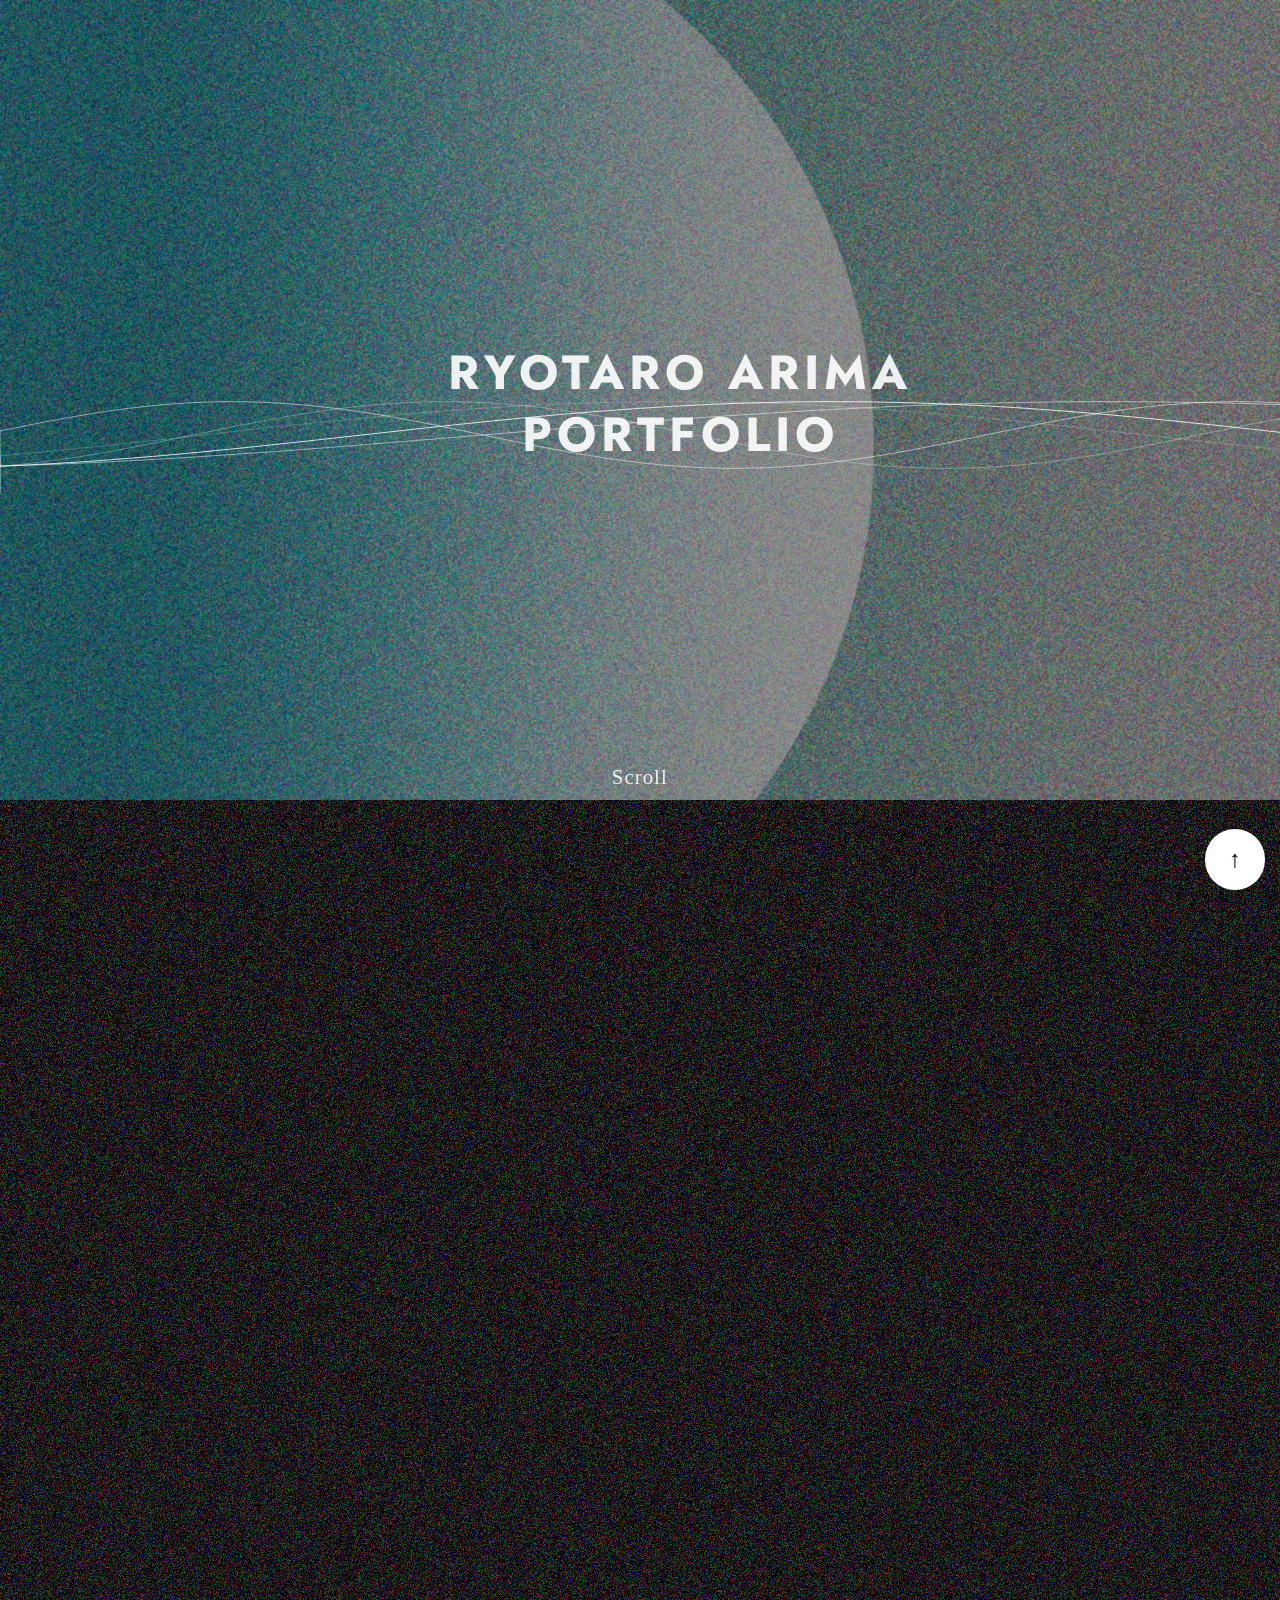
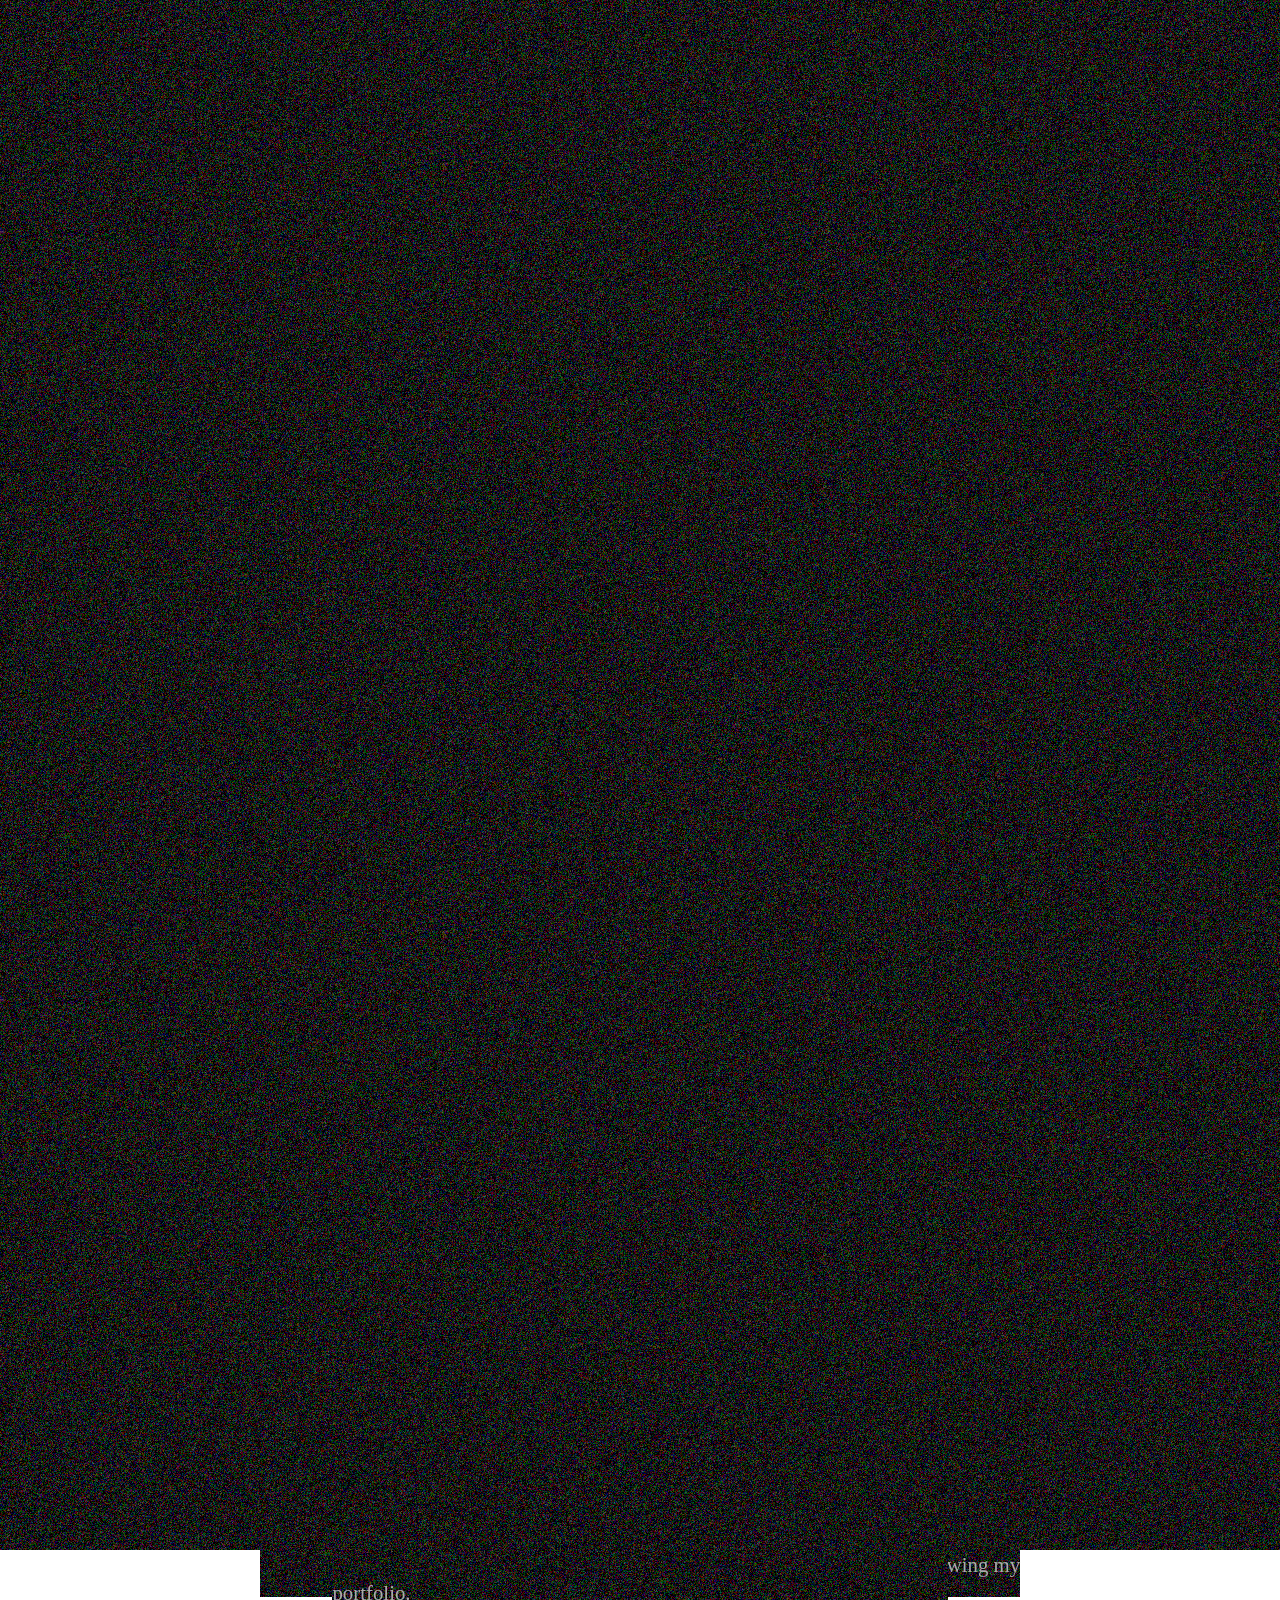
<file: index.html>
<!DOCTYPE html>
<html lang="ja">
<head>
    <meta charset="UTF-8">
    <meta http-equiv="X-UA-Compatible" content="IE=edge">
    <meta name="viewport" content="width=device-width, initial-scale=1.0">
    <title>x21009</title>
    <link rel="stylesheet" href="style.css">
    <script src="01.js" defer></script>
    <link rel="preconnect" href="https://fonts.googleapis.com">
    <link href="https://fonts.googleapis.com/css2?family=Jost&family=Quicksand:wght@500&display=swap" rel="stylesheet">
</head>
<body>

    <section class="title">
        <div class="wave">
            <canvas id="waveCanvas"></canvas>
        </div>
        <h2 class="welcome">RYOTARO ARIMA<br>PORTFOLIO</h2>
        <span class="circle1"></span>
        <span class="circle2"></span>
        <span class="circle3"></span>
        <div class="scrolldown1"><span>Scroll</span></div>
    </section>


    <div id="container">
        <div class="scroll-up">
            <div class="hai-a">
                <section class="about">
                    <h2>ABOUT</h2>
                    <!--<p class="daia">A</p>-->
                    <div class="pro">
                        <img src="IMG_4470.JPG" class="proimg">
                        <ul class="profile-list">
                            <li class="profile-item">
                                <p class="profile-name">NAME</p>
                                <p class="profile-dd">有馬　稜太郎</p>
                            </li>
                            <li class="profile-item">
                                <p class="profile-name">SCHOOL</p>
                                <p class="profile-dd">愛知工業大学　情報科学部　情報科学科　<br>メディア情報専攻</p>
                            </li>
                            <li class="profile-item">
                                <p class="profile-name">BIRTHDAY</p>
                                <p class="profile-dd">2002年 11月 24日</p>
                            </li>
                        </ul>
                    </div>
                </section>
            </div>
        </div>

        <div class="scroll-up">
            <div class="hai-s">
                <section class="sukil">
                    <h2>SUKIL</h2>
                    <!--<p class="dais">S</p>-->
                     <div class="matome">
                         <div class="sgazou">
                             <div class="s1"><img src="ai.png" alt="">
                                <div class="mask">
                                    <div class="caption">★★★★☆</div>
                                </div>
                            </div>
                             <div class="s1"><img src="pr.png" alt="">
                                <div class="mask">
                                    <div class="caption">★★★★★</div>
                                </div></div>
                             <div class="s1"><img src="ps.png" alt="">
                                <div class="mask">
                                    <div class="caption">★★★★☆</div>
                                </div></div>
                             <div class="s1"><img src="ae.png" alt="">
                                <div class="mask">
                                    <div class="caption">★★★☆☆</div>
                                </div></div>
                             <div class="s1"><img src="html.png" alt="">
                                <div class="mask">
                                    <div class="caption">★★☆☆☆</div>
                                </div></div>
                             <div class="s1"><img src="maya.png" alt="">
                                <div class="mask">
                                    <div class="caption">★☆☆☆☆</div>
                                </div></div>
                        </div>
                     </div>
                </section>
            </div>
        </div>
    
        <div class="scroll-up">
            <section id="works">
                <h2>WORKS</h2>
                <!--<p class="daiw">W</p>-->
                <div class="youso">
                    <a href="logo.html" class="sam">
                        <img src="logo.png" class="log" alt="logo" width="250">
                        <div class="mask">
                            <div class="cap-logo">Logo</div>
                        </div>
                    </a>
                    <a href="moriyama.html" class="sam">
                        <img src="mo.png" class="log" alt="DTP" width="250">
                        <div class="mask">
                            <div class="cap-DTP">DTP</div>
                        </div>
                    </a>
                    <a href="hanabi.html" class="sam">
                        <img src="hanabi.png" class="log" alt="movie" width="250">
                        <div class="mask">
                            <div class="cap-movie">Movie</div>
                        </div>
                    </a>
                    <a href="modering.html" class="sam">
                        <img src="mode.png" class="log" alt="modering" width="250">
                        <div class="mask">
                            <div class="cap-mode">Modering</div>
                        </div>
                    </a>
                    <a href="sketch.html" class="sam">
                        <img src="ske.png" class="log" alt="Sketch" width="250">
                        <div class="mask">
                            <div class="cap-ske">Sketch</div>
                        </div>
                    </a>
                    <a href="pd.html" class="sam">
                        <img src="pokki.png" class="log" alt="PD" width="250">
                        <div class="mask">
                            <div class="cap-PD">PD</div>
                        </div>
                    </a>
                </div>
            </section>
        </div>
    
        <footer>
            <small>
                Thank you for viewing my portfolio.
            </small>
        </footer>
    </div>
    <div class="top_botan">
        <a href="#" class="botan">↑</a>
    </div>
</body>
</html>
</file>
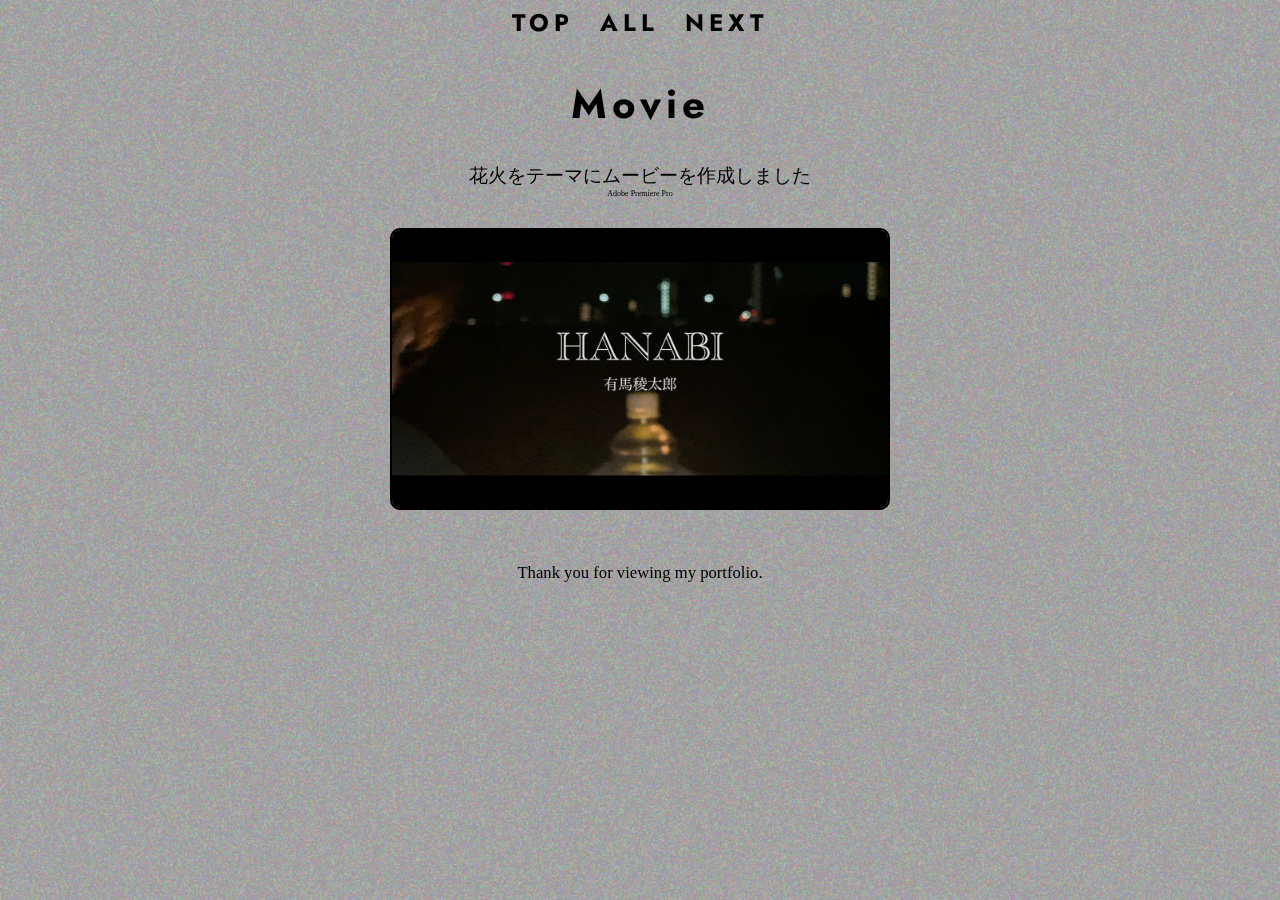
<file: hanabi.html>
<!DOCTYPE html>
<html lang="en">
<head>
    <meta charset="UTF-8">
    <meta http-equiv="X-UA-Compatible" content="IE=edge">
    <meta name="viewport" content="width=device-width, initial-scale=1.0">
    <title>hanabi</title>
    <link rel="stylesheet" href="youso.css">
    <link rel="preconnect" href="https://fonts.googleapis.com">
    <link href="https://fonts.googleapis.com/css2?family=Jost&family=Quicksand:wght@500&display=swap" rel="stylesheet">
</head>
<body>
    <div class="top">
        <div class="tona">
            <a href="index.html">
                <p>TOP</p>
            </a>
            <a href="index.html#works">
                <p>ALL</p>
            </a>
            <a href="modering.html">
                <p>NEXT</p>
            </a>
        </div>
    </div>
    <h1>Movie</h1>
    <h2>花火をテーマにムービーを作成しました</h2>
    <p>Adobe Premiere Pro</p> 
    <label class="open" for="pop-up">
        <div class="box">
            <img src="hanabi1.png" alt="" width="500">
        </div>
    </label>
    <input type="checkbox" id="pop-up">
    <div class="overlay">
        <div class="window">
            <label class="close" for="pop-up">×</label>
            <p class="text">
                <img src="hanabi1.png" alt="" width="700">
            </p>
        </div>
    </div>
    <footer>
        <small>
            Thank you for viewing my portfolio.
        </small>
    </footer>
</body>
</html>
</file>
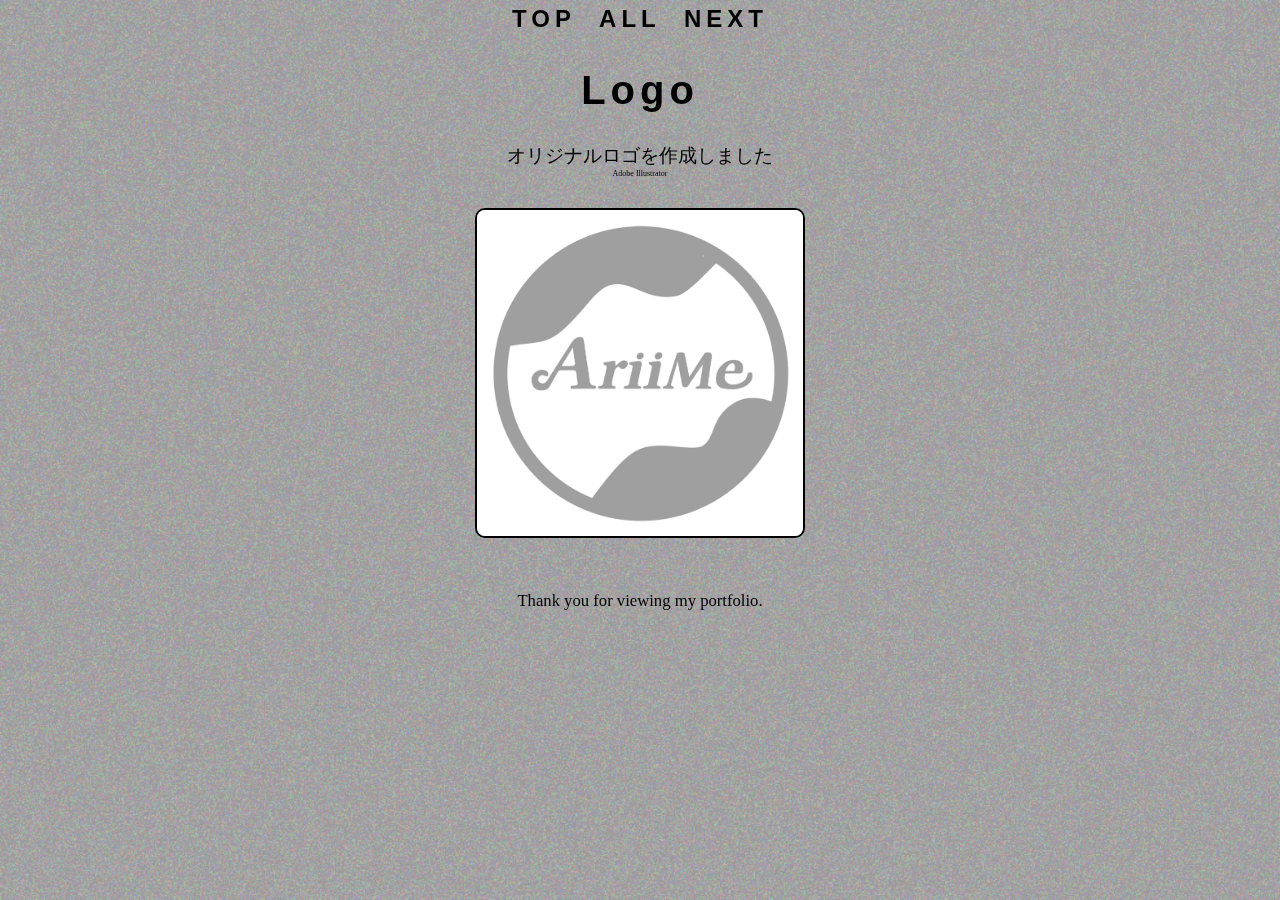
<file: logo.html>
<!DOCTYPE html>
<html lang="en">
<head>
    <meta charset="UTF-8">
    <meta http-equiv="X-UA-Compatible" content="IE=edge">
    <meta name="viewport" content="width=device-width, initial-scale=1.0">
    <title>logo</title>
    <link rel="stylesheet" href="youso.css">
</head>
<body>
    <div class="top">
        <div class="tona">
            <a href="index.html">
                <p>TOP</p>
            </a>
            <a href="index.html#works">
                <p>ALL</p>
            </a>
            <a href="moriyama.html">
                <p>NEXT</p>
            </a>
        </div>
    </div>
    <h1>Logo</h1>
    <h2>オリジナルロゴを作成しました</h2>
    <p>Adobe Illustrator</p>

    <label class="open" for="pop-up">
        <div class="box">
            <img src="/item/logo.png" alt="" width="330px">
        </div>
    </label>
    <input type="checkbox" id="pop-up">
    <div class="overlay">
        <div class="window">
            <label class="close" for="pop-up">×</label>
            <p class="text">
                <img src="/item/logo.png" alt="" width="600">
            </p>
        </div>
    </div>

    <footer>
        <small>
            Thank you for viewing my portfolio.
        </small>
    </footer>
</body>
</html>
</file>
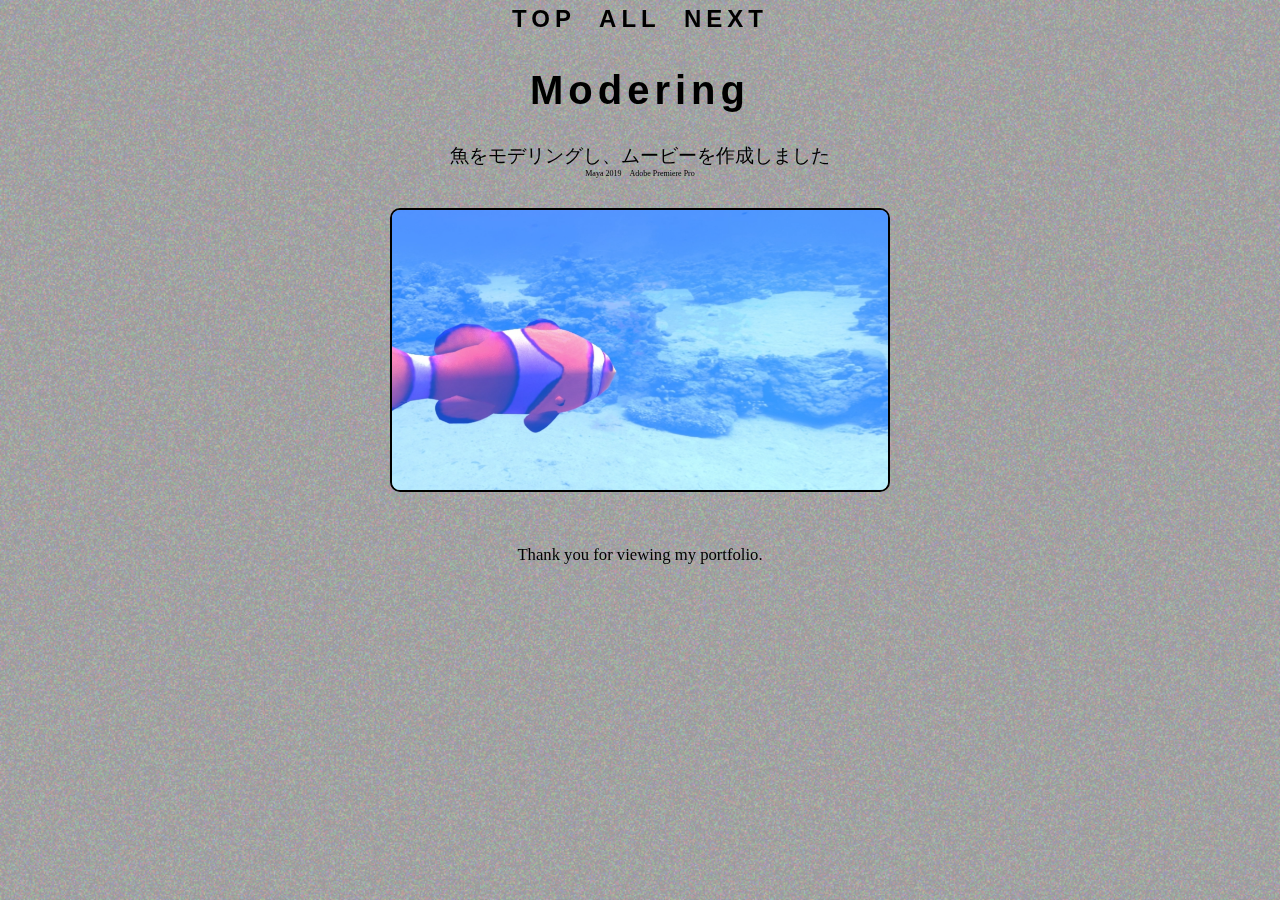
<file: modering.html>
<!DOCTYPE html>
<html lang="en">
<head>
    <meta charset="UTF-8">
    <meta http-equiv="X-UA-Compatible" content="IE=edge">
    <meta name="viewport" content="width=device-width, initial-scale=1.0">
    <title>modering</title>
    <link rel="stylesheet" href="youso.css">
</head>
<body>
    <div class="top">
        <div class="tona">
            <a href="index.html">
                <p>TOP</p>
            </a>
            <a href="index.html#works">
                <p>ALL</p>
            </a>
            <a href="sketch.html">
                <p>NEXT</p>
            </a>
        </div>
    </div>
    <h1>Modering</h1>
    <h2>魚をモデリングし、ムービーを作成しました</h2>
    <p>Maya 2019&emsp;Adobe Premiere Pro</p> 

    <label class="open" for="pop-up">
        <div class="box">
            <img src="/item/moderi1.png" alt="" width="500">
        </div>
    </label>
    <input type="checkbox" id="pop-up">
    <div class="overlay">
        <div class="window">
            <label class="close" for="pop-up">×</label>
            <p class="text">
                <img src="/item/moderi1.png" alt="" width="700">
            </p>
        </div>
    </div>

    <footer>
        <small>
            Thank you for viewing my portfolio.
        </small>
    </footer>
</body>
</html>
</file>
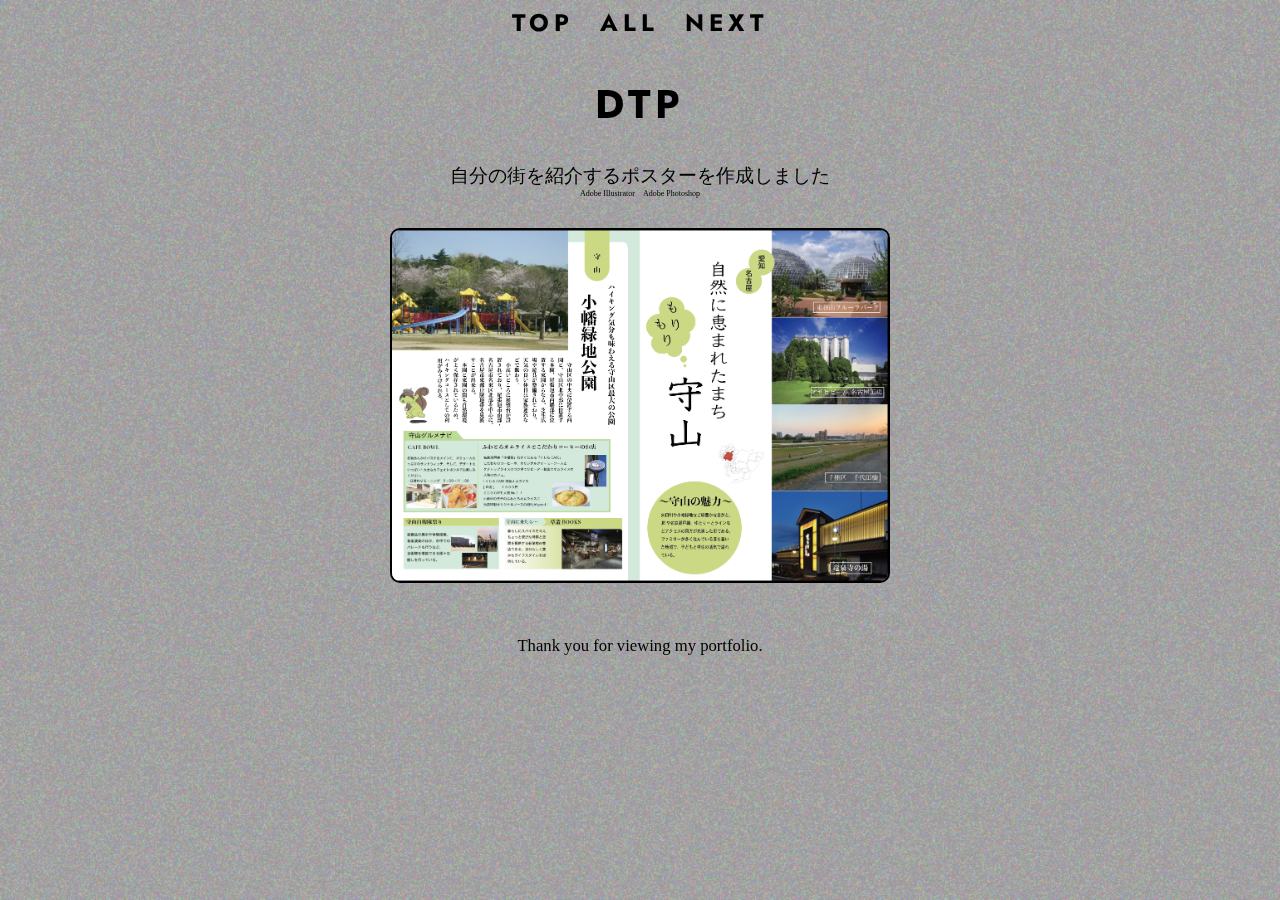
<file: moriyama.html>
<!DOCTYPE html>
<html lang="en">
<head>
    <meta charset="UTF-8">
    <meta http-equiv="X-UA-Compatible" content="IE=edge">
    <meta name="viewport" content="width=device-width, initial-scale=1.0">
    <title>moriyama</title>
    <link rel="stylesheet" href="youso.css">
    <link rel="preconnect" href="https://fonts.googleapis.com">
    <link href="https://fonts.googleapis.com/css2?family=Jost&family=Quicksand:wght@500&display=swap" rel="stylesheet">
</head>
<body>
    <div class="top">
        <div class="tona">
            <a href="index.html">
                <p>TOP</p>
            </a>
            <a href="index.html#works">
                <p>ALL</p>
            </a>
            <a href="hanabi.html">
                <p>NEXT</p>
            </a>
        </div>
    </div>
    <h1>DTP</h1>
    <h2>自分の街を紹介するポスターを作成しました</h2>
    <p>Adobe Illustrator&emsp;Adobe Photoshop</p>
    <label class="open" for="pop-up">
        <div class="box">
            <img src="moriyama.PNG" alt="" width="500">
        </div>
    </label>
    <input type="checkbox" id="pop-up">
    <div class="overlay">
        <div class="window">
            <label class="close" for="pop-up">×</label>
            <p class="text">
                <img src="moriyama.PNG" alt="" width="700">
            </p>
        </div>
    </div>
    <footer>
        <small>
            Thank you for viewing my portfolio.
        </small>
    </footer>
</body>
</html>
</file>
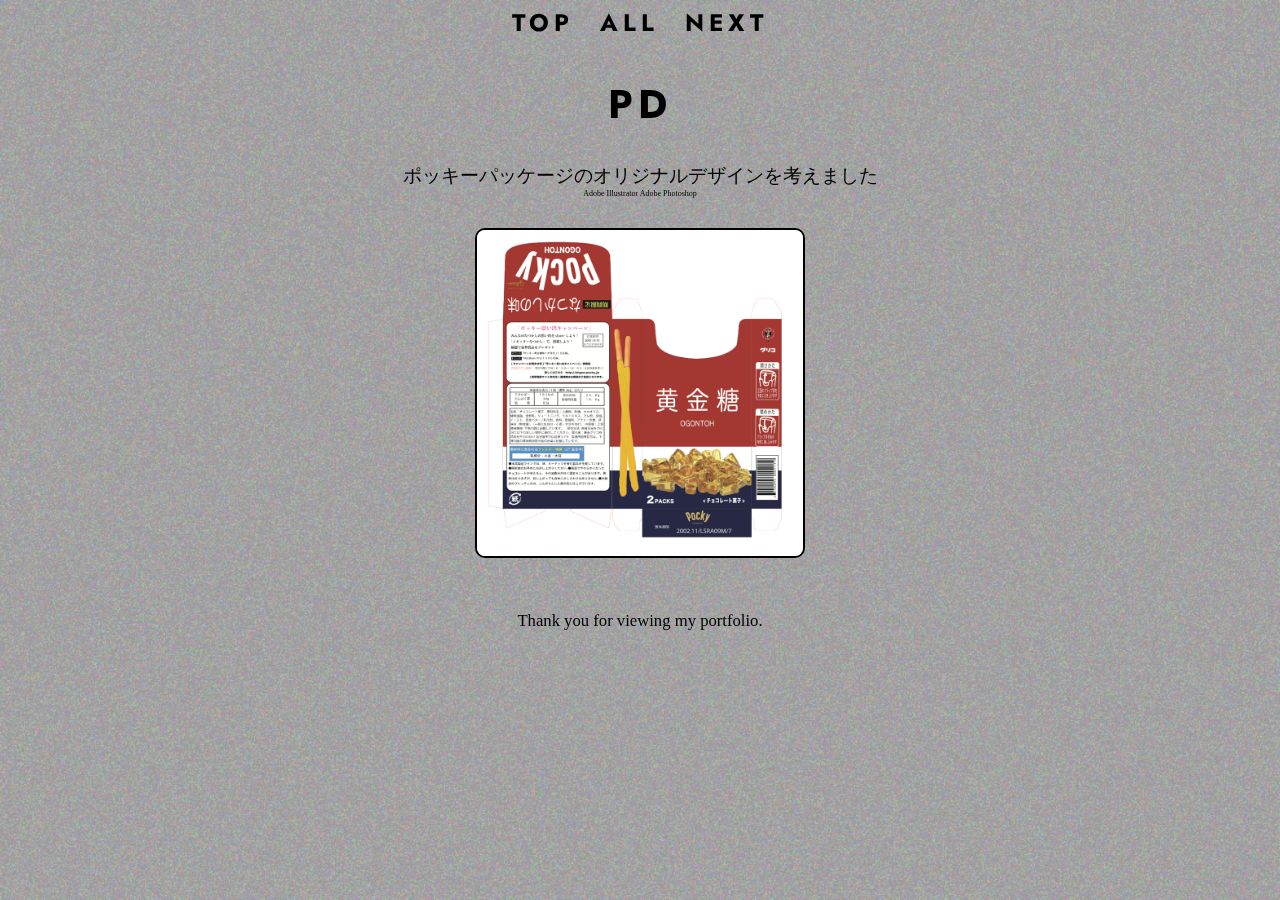
<file: pd.html>
<!DOCTYPE html>
<html lang="en">
<head>
    <meta charset="UTF-8">
    <meta http-equiv="X-UA-Compatible" content="IE=edge">
    <meta name="viewport" content="width=device-width, initial-scale=1.0">
    <title>PD</title>
    <link rel="stylesheet" href="youso.css">
    <link rel="preconnect" href="https://fonts.googleapis.com">
    <link href="https://fonts.googleapis.com/css2?family=Jost&family=Quicksand:wght@500&display=swap" rel="stylesheet">
</head>
<body>
    <div class="top">
        <div class="tona">
            <a href="index.html">
                <p>TOP</p>
            </a>
            <a href="index.html#works">
                <p>ALL</p>
            </a>
            <a href="logo.html">
                <p>NEXT</p>
            </a>
        </div>
    </div>
    <h1>PD</h1>
    <h2>ポッキーパッケージのオリジナルデザインを考えました</h2>
    <p>Adobe Illustrator Adobe Photoshop</p> 
    <label class="open" for="pop-up">
        <div class="box">
            <img src="pokki.png" alt="" width="330px">
        </div>
    </label>
    <input type="checkbox" id="pop-up">
    <div class="overlay">
        <div class="window">
            <label class="close" for="pop-up">×</label>
            <p class="text">
                <img src="pokki.png" alt="" width="600">
            </p>
        </div>
    </div>
    <footer>
        <small>
            Thank you for viewing my portfolio.
        </small>
    </footer>
</body>
</html>
</file>
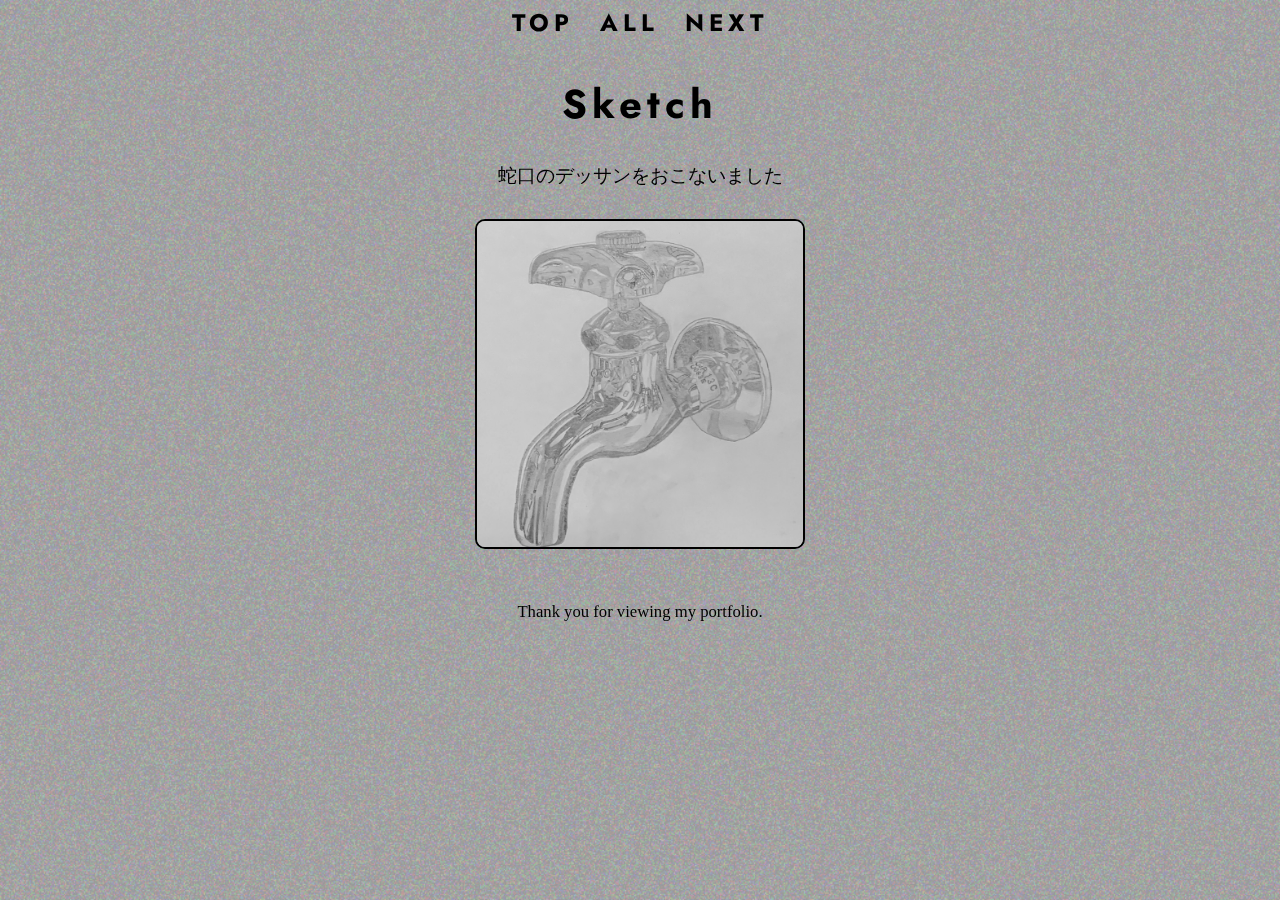
<file: sketch.html>
<!DOCTYPE html>
<html lang="en">
<head>
    <meta charset="UTF-8">
    <meta http-equiv="X-UA-Compatible" content="IE=edge">
    <meta name="viewport" content="width=device-width, initial-scale=1.0">
    <title>sketch</title>
    <link rel="stylesheet" href="youso.css">
    <link rel="preconnect" href="https://fonts.googleapis.com">
    <link href="https://fonts.googleapis.com/css2?family=Jost&family=Quicksand:wght@500&display=swap" rel="stylesheet">
</head>
<body>
    <div class="top">
        <div class="tona">
            <a href="index.html">
                <p>TOP</p>
            </a>
            <a href="index.html#works">
                <p>ALL</p>
            </a>
            <a href="pd.html">
                <p>NEXT</p>
            </a>
        </div>
    </div>
    <h1>Sketch</h1>
    <h2>蛇口のデッサンをおこないました</h2>
    <label class="open" for="pop-up">
        <div class="box">
            <img src="ske.png" alt="" width="330px">
        </div>
    </label>
    <input type="checkbox" id="pop-up">
    <div class="overlay">
        <div class="window">
            <label class="close" for="pop-up">×</label>
            <p class="text">
                <img src="ske.png" alt="" width="600">
            </p>
        </div>
    </div>
    <footer>
        <small>
            Thank you for viewing my portfolio.
        </small>
    </footer>
</body>
</html>
</file>
<file: style.css>
* {
    margin: 0;
    padding: 0;
    box-sizing: border-box;
}
*::before, *::after{
    box-sizing: inherit;
}


/*wave作る*/
.wave {
    position: relative;
  }
  
  .wave canvas {
    position: fixed;
    bottom: 35%;
    left: 0px;
    width: 100vw;
    z-index: 1;
  }



/*titleセクション*/
/*スクロールダウン全体の場所*/
.scrolldown1{
    /*描画位置※位置は適宜調整してください*/
  position:absolute;
  left:50%;
  bottom:70px;
    /*全体の高さ*/
  height:50px;
}

/*Scrollテキストの描写*/
.scrolldown1 span{
    /*描画位置*/
  position: fixed;
  z-index: 1;
  left:47.8%;
  top: 85%;
    /*テキストの形状*/
  color: #eee;
  font-size: 1.3rem;
  letter-spacing: 0.05em;
}

/* 線の描写 */
.scrolldown1::after{
  content: "";
    /*描画位置*/
  position: fixed;
  z-index: 1;
    /*線の形状*/
  width: 1px;
  height: 30px;
  background: #eee;
    /*線の動き1.4秒かけて動く。永遠にループ*/
  animation: pathmove 2s ease-in-out infinite;
  opacity:0;
}
/*高さ・位置・透過が変化して線が上から下に動く*/
@keyframes pathmove{
    0%{
      height:0;
      top:800px;
      opacity: 0;
    }
    30%{
      height:630px;
      opacity: 1;
    }
    100%{
      height:0;
      top:700px;
      opacity: 0;
    }
}

.title:before{
    content: '';
    position:fixed;
    top:0;
    left:0;
    z-index:-2;
    width:100%;
    height: 100vh;
    /*背景画像設定*/
    background:url("zara2png.png") no-repeat center;
    background-size:cover;
}

.title::after{
    content: "";
    z-index: 0;
    position: absolute;
    width: 100%;
    height: 100%;
    top: 0;
    left: 0;
    /*background-image: linear-gradient(90deg, rgba(250, 185, 250, 0.4) 20%, rgba(149, 233, 243, 0.4));*/
    background-color: rgba(0, 0, 0, 0.6);
    opacity: 0.7;
} 


.title{
    padding: 400px 30px;
    position: relative;
}
.title .welcome{
    position: fixed;
    top: 38%;
    left: 35%;
    z-index: 1;
    text-align: center;
    font-size: 3rem;
    line-height: 130%;
    letter-spacing: 5px;
    font-family: 'Jost', sans-serif;
    color: rgba(255, 255, 255, 0.9);
}


#container{
    position: relative;
    z-index:1;
    background-color: #000;
    background-image: url(kuro.png);
    /*background-image: url(conzara1.png);*/
}



/* aboutセクション */
.hai-a{
    width: 100%;
    height: 600px;
    position: relative;
}
.about{
    position: relative;
    width: 100%;
    height: 740px;
}
.about h2{
    padding-top: 60px;
    padding-bottom: 10px;
    text-align: center;
    color: #fff;
    font-size: 3rem;
    letter-spacing: 5px;
    font-family: 'Jost', sans-serif;
}
.daia{
    color: rgba(255, 255, 255, 0.5);
    font-family: "HiraMinProN-W6";
    font-weight: bold;
    font-size: 50rem;
    position: absolute;
    top: -140px;
    left: 100px;
}

.pro{
    position: relative;
    justify-content: left;
    display: flex;
    justify-content: space-between;
    border: 1px solid #000;
    margin: 4em auto;
    width: 70%;
    height: 400px;
    background-color: #eee;
}
.pro .proimg{
    width: 28vw;
}
.pro li{
    list-style: none;
}
.pro .profile-list{
    position: relative;
    top: 4vh;
    right: 10vw;
}
.pro .profile-list .profile-name{
    font-size: 1.5rem;
    color: rgb(165, 79, 79);
    font-weight: bold;
}
.pro .profile-list .profile-dd{
    font-size: 1.2rem;
    padding-top: 5px;
    padding-bottom: 50px;
}


/*abooutふわっと*/
.scroll-up {
    opacity: 0; 
    visibility: hidden;
    transform: translateY(50px);
    transition: all 1s;
}
.scroll-up.is-show {
    opacity: 1;
    visibility: visible;
    transform: translateY(0px);
}


/*sukilセクション*/
.hai-s{
    width: 100%;
    height: 800px;
    position: relative;
    background-color: rgba(255, 255, 255, 0.5);
    top: 200px;
}
.sukil{
    width: 100%;
    height: 740px;
}
.sukil h2{
    padding-top: 50px;
    color: #fff;
    text-align: center;
    font-size: 3rem;
    letter-spacing: 5px;
    font-family: 'Jost', sans-serif;
}


.matome{
    position: relative;
}
.sgazou{
    width: 70%;
    padding-top: 30px;
    position: absolute;
    left: 22%;
    display: flex;
    flex-wrap: wrap;
    list-style-type: none;
    row-gap: 80px;
    column-gap: 30px;
}
img{
    width: 250px;
}

.sgazou .s1{
    background-color: rgba(255, 255, 255, 0.4);
    border-radius: 8%;
	overflow:		hidden;
    position: relative;
}
.sgazou .s1 .caption {
	font-size:		130%;
	text-align: 		center;
	padding-top:		110px;
	color:			#fff;
}
.sgazou .s1 .mask {
	width:			100%;
	height:			100%;
	position:		absolute;	/* 絶対位置指定 */
	top:			0;
	left:			0;
	opacity:		0;	/* マスクを表示しない */
	background-color:	rgba(0,0,0,0.9);	/* マスクは半透明 */
	-webkit-transition:	all 0.5s ease;
	transition:		all 0.5s ease;
}
.sgazou .s1:hover .mask {
	opacity:		1;	/* マスクを表示する */
}
/* worksセクション */
#works{
    width: 100%;
    height: 850px;
    position: relative;
}
#works h2{
    padding-top: 230px;
    text-align: center;
    font-size: 3rem;
    color: #fff;
    letter-spacing: 5px;
    font-family: 'Jost', sans-serif;
}

.youso{
    width: 64%;
    display: flex;
    flex-wrap: wrap;
    column-gap: 5px;
    justify-content: space-around;
    position: absolute;
    right: 265px;
    top: 310px;
    z-index: 2;
}
.log{
    width: 21vw;
}

.youso a img{
    border: solid 2px #000;
    overflow: hidden;

}
a img{
    cursor: pointer;
    transition-duration: 0.3s;
}
a:hover img{
    opacity: 0.6;
    transition-duration: 0.3s;
}

a{
    position: relative;
}

.sam .mask{
    width:			100%;
	height:			98%;
	position:		absolute;	/* 絶対位置指定 */
	top:			0;
	left:			0;
	opacity:		0;	/* マスクを表示しない */
	background-color:	rgba(52, 51, 51, 0.9);	/* マスクは半透明 */
	-webkit-transition:	all 0.5s ease;
	transition:		all 0.5s ease;
}
.sam:hover .mask{
    opacity: 1;
    padding-top:		40px;	/* ホバーで下にずらす */
}
/*logoホバー*/
a .cap-logo{
    font-size:		150%;
	text-align: 		center;
	padding-top:		80px;
	color:			#fff;
    font-weight: bold;
}
/*DTPホバー*/
a .cap-DTP{
    font-size:		150%;
	text-align: 		center;
	padding-top:		80px;
	color:			#fff;
    font-weight: bold;
}
/*movieホバー*/
a .cap-movie{
    font-size:		150%;
	text-align: 		center;
	padding-top:		80px;
	color:			#fff;
    font-weight: bold;
}
/*moderingホバー*/
a .cap-mode{
    font-size:		150%;
	text-align: 		center;
	padding-top:		80px;
	color:			#fff;
    font-weight: bold;
}
/*sketchホバー*/
a .cap-ske{
    font-size:		150%;
	text-align: 		center;
	padding-top:		80px;
	color:			#fff;
    font-weight: bold;
}
/*PDホバー*/
a .cap-PD{
    font-size:		150%;
	text-align: 		center;
	padding-top:		80px;
	color:			#fff;
    font-weight: bold;
}



/*footerセクション*/
footer{
    text-align: center;
    padding-top: 100px;
    color: rgb(170, 170, 170);
    font-size: 25px;
    height: 50px;
}
small{
    padding-top: 100px;
    padding-bottom: 20px;
    padding-right: 537px;
    padding-left: 537px;
    background-image: url(kuro.png);
    background-color: rgba(0, 0, 0, 0.6);
}

/*トップ戻るボタン*/
.top_botan{
    text-align: right;
    position: fixed;
    width: 100%;
    right: 15px;
    bottom: 10px;
    background: none;
    z-index: 9999; /*重なりを調整*/
  }
  .botan{
    color: #000;
    background: #fff;
    text-decoration: none;
    display: inline-block;
    font-size: 24px;
    padding:0.7em 1em ;
    border-radius: 99999999999999999px;
    transition: 0.3s background, 0.3s border, 0.5s transform;
  }
  .botan:hover{
    background: rgb(164, 164, 164);
    color: rgb(255, 255, 255);
    border: 4px solid #000;
    transform: translateY(4px);
  }
</file>
<file: youso.css>
* {
    margin: 0;
    padding: 0;
    box-sizing: border-box;
}
*::before, *::after{
    box-sizing: inherit;
}


body{
    background-color: #eeeeee;
    background-image: url(kuro.png);
    background-size: cover;
}
body::after{
    content: '';
    position:fixed;
    top:0;
    left:0;
    z-index:-2;
    width:100%;
    height: 100vh;
    background-color: rgba(255, 255, 255, 0.6);
}
.top{
    display: flex;
    justify-content: center;
}
.tona{
    width: 20%;
    display: flex;
    justify-content: space-between;
}
.tona p{
    font-size: 1.5rem;
    font-weight: bold;
    color: #000;
    padding: auto 10px;
    letter-spacing: 5px;
    font-family: 'Jost', sans-serif;
}
.tona a{
    text-decoration: none;
    padding: 5px 0;
    transition: 0.3s background, 0.3s border, 0.5s transform;
}
.tona a:hover{
    transform:scale(1.3,1.3);
}

.tona p::after {
    position: absolute;
    left: 0;
    content: '';
    width: 100%;
    height: 2px;
    background: #000000;
    bottom: -1px;
    transform: scale(0, 1);
    transform-origin: left top; /*変形（アンダーラインの伸長）の原点がaタグ（各メニュー）の右端*/
    transition: transform 0.5s;  /*変形の時間*/
    }
    
.tona p:hover::after {
    transform: scale(1, 1); /*ホバー後、x軸方向に1（相対値）伸長*/
    color: #fff;
}
h1{
    text-align: center;
    font-size: 2.5rem;
    padding-top: 30px;
    padding-bottom: 30px;
    font-weight: bold;
    position: relative;
    z-index: 5;
    letter-spacing: 5px;
    font-family: 'Jost', sans-serif;
}
h2{
    text-align: center;
    font-size: 1.2rem;
    font-weight: lighter;
    color: rgb(0, 0, 0);
    position: relative;
    z-index: 5;
}
p{
    text-align: center;
    font-size: 0.5rem;
    color: rgb(0, 0, 0);
    position: relative;
    z-index: 5;
}
img{
    border: solid 2px #000;
    border-radius: 10px;
    display: block;
    margin-left: auto;
    margin-right: auto;
    margin-top: 30px;
    margin-bottom: 50px;
    position: relative;
    z-index: 5;
}
.sample_box{
    width:300px; /* サイズがサンプルなので適時変更してください。*/
    margin:0 auto; /*サンプルで中央に寄せたいので書かせていただいております。*/
    overflow:hidden; /*これを記述することではみ出た部分を非表示にします。*/
   }
   .box img{
    transition:1s all;
    border: solid 2px #000;
    border-radius: 10px;
    display: block;
    margin-left: auto;
    margin-right: auto;
    margin-top: 30px;
    margin-bottom: 50px;
    position: relative;
    z-index: 5;
   }
   .box img:hover{
     transform:scale(1.1,1.1);
     transition:1s all;
   }

.youso{
    display: flex;
    flex-wrap: wrap;
    justify-content: space-around;
}
/*footerセクション*/
footer{
    text-align: center;
    font-size: 20px;
    height: 50px;
    color: rgb(0, 0, 0);
    position: relative;
    z-index: 5;
}


/*写真拡大*/
.open {
	cursor:pointer; /* マウスオーバーでカーソルの形状を変えることで、クリックできる要素だとわかりやすいように */
}
#pop-up {
	display: none; /* label でコントロールするので input は非表示に */
}
.overlay {
	display: none; /* input にチェックが入るまでは非表示に */
}
#pop-up:checked + .overlay {
	display: block;
	z-index: 9999;
	background-color: #00000070;
	position: fixed;
	width: 100%;
	height: 100vh;
	top: 0;
	left: 0;
}
.window {
	width: 90vw;
	max-width: 800px;
	height: 700px;
	background-color: #eee;
	border-radius: 6px;
	display: flex;
	justify-content: center;
	align-items: center;
	position: fixed;
	top: 50%;
	left: 50%;
	transform: translate(-50%, -50%);
}
.text {
	margin: 0;
}
.close {
	cursor:pointer;
	position: absolute;
	top: -10px;
	right: 20px;
	font-size: 60px;
}
</file>
